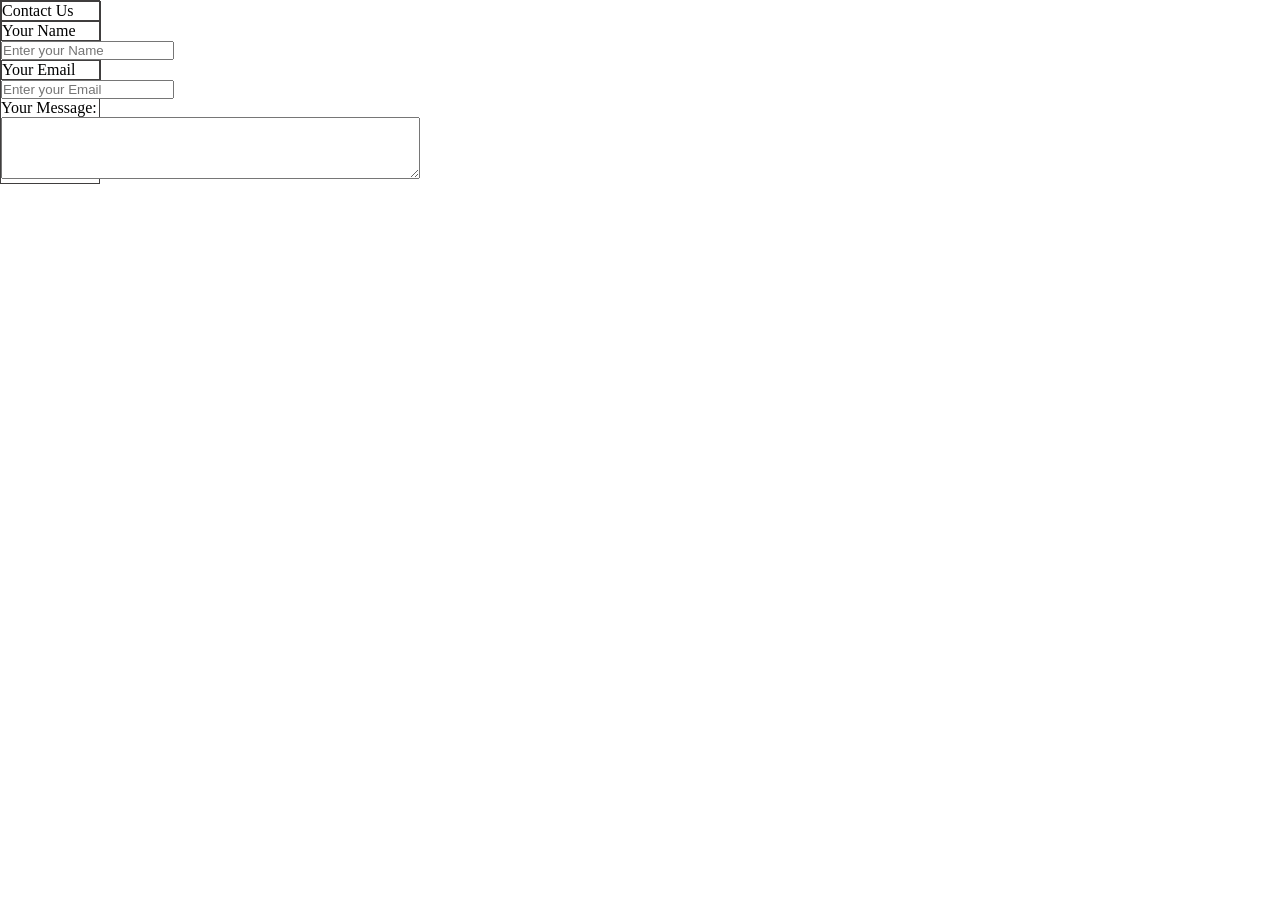
<file: day 6/index.html>
<!DOCTYPE html>
<html lang="en">
<head>
    <meta charset="UTF-8">
    <meta name="viewport" content="width=device-width, initial-scale=1.0">
    <link rel="stylesheet" href="style.css">
    <title>Document</title>
</head>
<body>
<div>
    <div id="head">Contact Us</div>
    <div class="subhead">Your Name</div>
    <input type="text" placeholder="Enter your Name">
    <div class="subhead">Your Email</div>
    <input type="email" placeholder="Enter your Email">
    <br>
    <label for="message">Your Message:</label><br>
    <textarea id="message" name="message" rows="4" cols="50"></textarea>

</div>



</body>
</html>
</file>
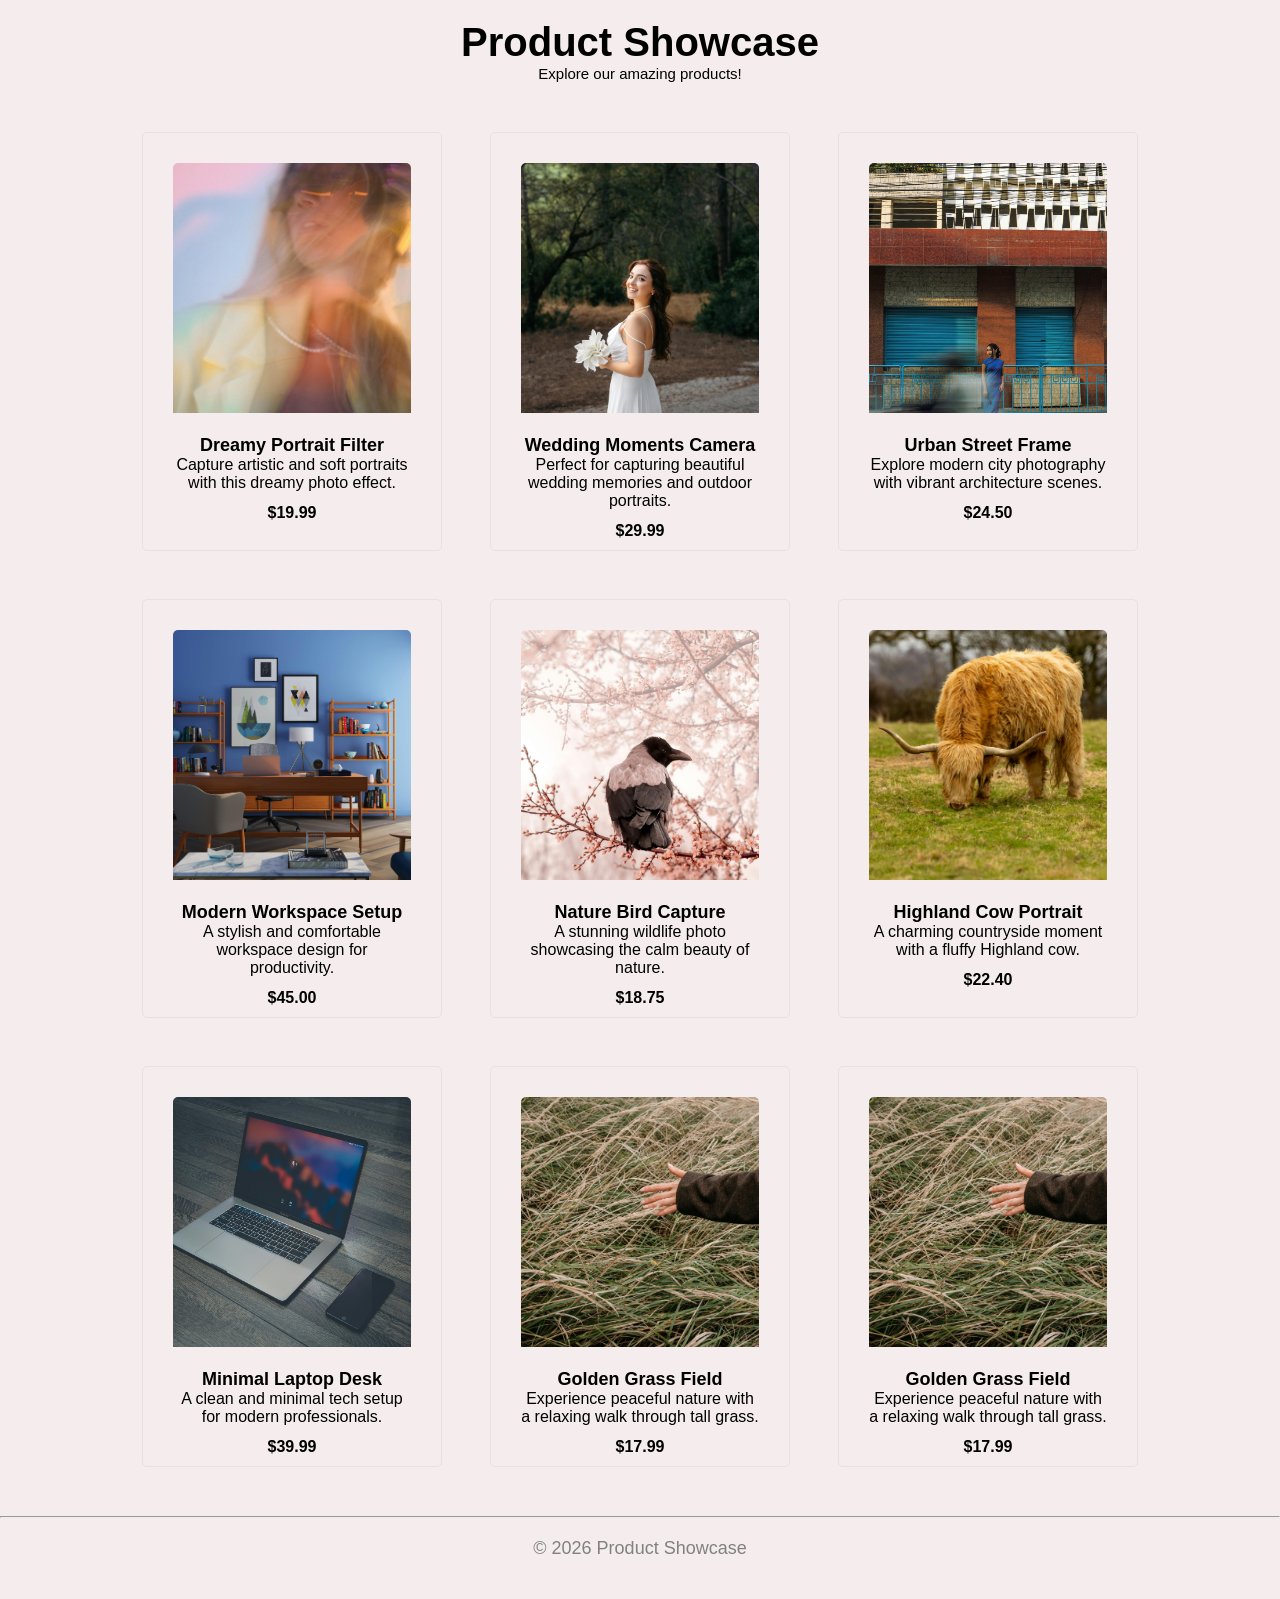
<file: day 7/index.htm>
<!DOCTYPE html>
<html lang="en">

<head>
    <meta charset="UTF-8">
    <meta name="viewport" content="width=device-width, initial-scale=1.0">
    <link rel="stylesheet" href="style.css">
    <title>Home</title>
</head>

<body>
    <div class="headers">
        <div id="head"">Product Showcase</div>
        <div id="div-head">Explore our amazing products!</div>
    </div>

    <div class="container">
        <div class="box"><img src="1.jpg" alt="Img">
            <div class="box-heading">Dreamy Portrait Filter</div>
            <div class="box-decription">Capture artistic and soft portraits with this dreamy photo effect.</div>
            <div class="price-tags">$19.99</div>
        </div>
        <div class="box"><img src="2.jpg" alt="Img">
            <div class="box-heading">Wedding Moments Camera</div>
            <div class="box-decription">Perfect for capturing beautiful wedding memories and outdoor portraits.</div>
            <div class="price-tags">$29.99</div>
        </div>
        <div class="box"><img src="3.jpg" alt="Img">
            <div class="box-heading">Urban Street Frame</div>
            <div class="box-decription">Explore modern city photography with vibrant architecture scenes.</div>
            <div class="price-tags">$24.50</div>
        </div>
        <div class="box"><img src="5.jpg" alt="Img">
            <div class="box-heading">Modern Workspace Setup</div>
            <div class="box-decription">A stylish and comfortable workspace design for productivity.</div>
            <div class="price-tags">$45.00</div>
        </div>
        <div class="box"><img src="6.jpg" alt="Img">
            <div class="box-heading">Nature Bird Capture</div>
            <div class="box-decription">A stunning wildlife photo showcasing the calm beauty of nature.</div>
            <div class="price-tags">$18.75</div>
        </div>
        <div class="box"><img src="7.jpg" alt="Img">
            <div class="box-heading">Highland Cow Portrait</div>
            <div class="box-decription">A charming countryside moment with a fluffy Highland cow.   </div>
            <div class="price-tags">$22.40</div>
        </div>
        <div class="box"><img src="8.jpg" alt="Img">
            <div class="box-heading">Minimal Laptop Desk</div>
            <div class="box-decription">A clean and minimal tech setup for modern professionals.</div>
            <div class="price-tags">$39.99</div>
        </div>
        <div class="box"><img src="9.jpg" alt="Img">
            <div class="box-heading">Golden Grass Field</div>
            <div class="box-decription">Experience peaceful nature with a relaxing walk through tall grass.</div>
            <div class="price-tags">$17.99</div>
        </div>
        <div class="box"><img src="9.jpg" alt="Img">
            <div class="box-heading">Golden Grass Field</div>
            <div class="box-decription">Experience peaceful nature with a relaxing walk through tall grass.</div>
            <div class="price-tags">$17.99</div>
        </div>
    </div>
    <hr style=" margin-top: 49px; color: rgb(255, 255, 255);">
    <div id="footr">&copy; 2026 Product Showcase</div>
</body>

</html>
</file>
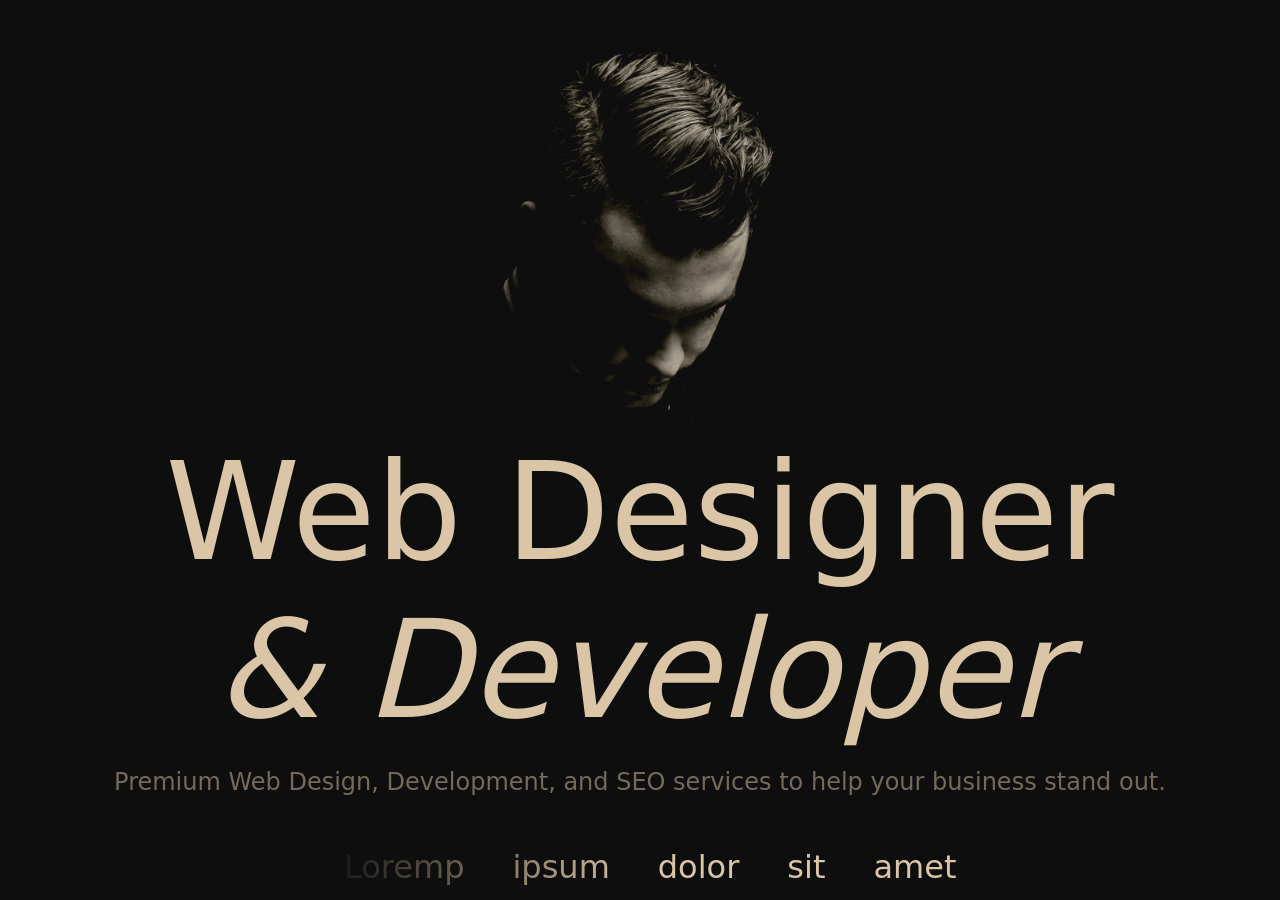
<file: day 9 (Project/index.html>
<!DOCTYPE html>
<html lang="en">

<head>
    <meta charset="UTF-8">
    <meta name="viewport" content="width=device-width, initial-scale=1.0">
    <title>Arik - Portfolio Framer Template</title>
    <link rel="stylesheet" href="style.css">
</head>

<body>
    <main>
        <section class="hero">
            <img src="Hero.png" alt="hero img">
            <h1>Web Designer <br><i>& Developer</i></h1>
            <p>Premium Web Design, Development, and SEO <br>services to help your business stand out.</p>
        </section>
        <section class="view-2">
            <div class="marquee">
                <div class="text">
                    <p>Loremp </p>
                    <p>ipsum</p>
                    <p>dolor</p>
                    <p>sit</p>
                    <p>amet</p>
                    <p>consectetur.</p>
                </div>
                <div class="text">
                    <p>Loremp </p>
                    <p>ipsum</p>
                    <p>dolor</p>
                    <p>sit</p>
                    <p>amet</p>
                    <p>consectetur.</p>
                </div>
            </div>
        </section>
    </main>
</body>

</html>
</file>
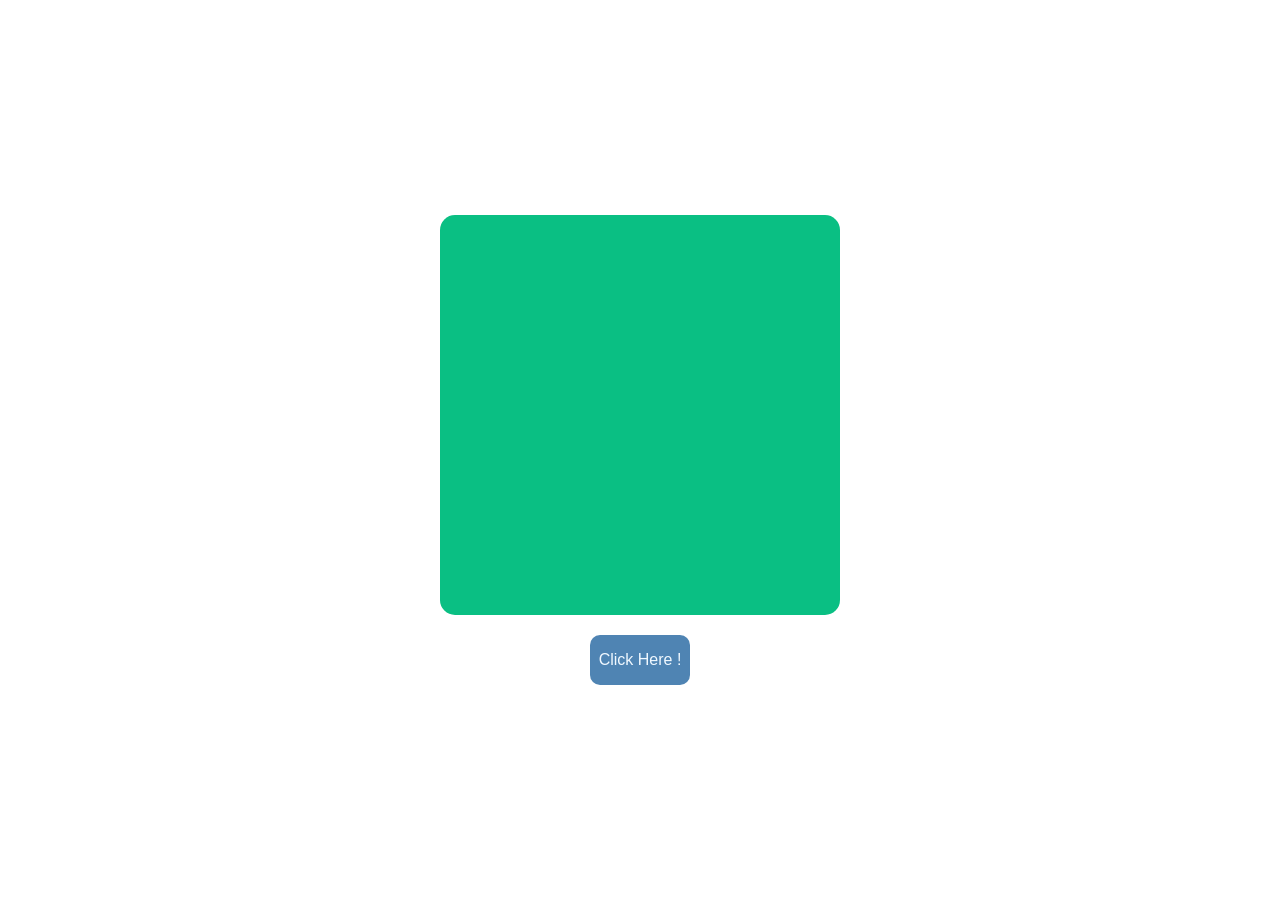
<file: day-37/index.html>
<!DOCTYPE html>
<html lang="en">
<head>
    <meta charset="UTF-8">
    <meta name="viewport" content="width=device-width, initial-scale=1.0">
    <title>Document</title>
    <link rel="stylesheet" href="style.css">
</head>
<body>
    
    <div id="box"></div>
    <button> Click Here !</button>

    <script src="script.js"></script>
</body>
</html>
</file>
<file: day 6/style.css>
*{
    margin: 0px;
    padding: 0px;
    box-sizing: border-box;
}
body{
    align-content: center;
}
body div{
    width: 100px;
    border: .7px solid rgb(64, 62, 62);
    align-items: center     ;
}
</file>
<file: day 7/style.css>
* {
    margin: 0;
    padding: 0;
    box-sizing: border-box;
    font-family: 'Gill Sans', 'Gill Sans MT', Calibri, 'Trebuchet MS', sans-serif;
}

html,
body {
    background-color: rgb(245, 237, 237);
    height: 100%;
    width: 100%;
}

.headers {
    margin-top: 20px;
    text-align: center;
}

#head {
    font-size: 40px;
    font-weight: bolder;
}

#div-head {
    font-size: 15px;
    font-weight: lighter;
}

.container .box img {
    width: 100%;
    height: 250px;
    object-fit: cover;
    object-position: center;
    border-radius: 5px 5px 0px 0px;
}

.container {
    margin-top: 50px;
    display: grid;
    grid-template-columns: 300px 300px 300px 300px;
    grid-row: auto;
    gap: 3rem;
    justify-content: center;
    padding: 0px 100px 0px 100px;
}

.box {
    border: 0.7px solid rgb(233, 224, 224);
    border-radius: 5px;
    text-align: center;
    padding: 30px 30px 10px 30px;

}

.box-heading {
    margin-top: 18px;
    font-size: 18px;
    font-weight: 900;

}

.box-description {
    font-size: 12px;
}

.price-tags {
    font-weight: 700;
    margin-top: 12px;
}

#footr {
    font-size: 18px;
    text-align: center;
    color: rgb(129, 129, 129);
    margin-top: 20px;
    padding-bottom: 40px;
}

@media(max-width:1316px) {


    .container {

        grid-template-columns: 300px 300px 300px;

    }


}
@media(max-width:1316px) {


    .container {

        grid-template-columns: 300px 300px 300px;

    }


}
@media(max-width:980px) {


    .container {

        grid-template-columns: 300px 300px ;

    }


}

@media(max-width:630px) {
    .container {
        grid-template-columns: 300px;

    }
}
</file>
<file: day 9 (Project/style.css>
* {
  margin: 0;
  padding: 0;
  box-sizing: border-box;
}

html, body {
  height: 100%;
  width: 100%;
  background-color: rgb(14, 14, 14);
}

html {
  color: rgb(218, 197, 167);
  font-family: system-ui, -apple-system, BlinkMacSystemFont, "Segoe UI", Roboto, Oxygen, Ubuntu, Cantarell, "Open Sans", "Helvetica Neue", sans-serif;
}

main {
  width: 100%;
}

.hero {
  width: 100%;
  padding: 2rem 4rem;
  display: flex;
  flex-direction: column;
  align-items: center;
  justify-content: center;
}
.hero img {
  width: 80%;
  -o-object-fit: cover;
     object-fit: cover;
}
.hero h1 {
  font-size: 3.4rem;
  font-weight: 50;
  text-align: center;
}
.hero p {
  font-size: 1.2rem;
  margin: 0.9rem 0;
  opacity: 50%;
  text-align: center;
  font-weight: 50;
  line-height: 1.6;
}
.hero p br {
  display: none;
}

.view-2 {
  width: 100%;
  pad: 3rem 5rem;
  display: flex;
  gap: 3rem;
  justify-content: center;
}
.view-2 .marquee {
  width: 50%;
  overflow: hidden;
  display: flex;
  position: relative;
}
.view-2 .marquee::after {
  content: "";
  height: 100%;
  width: 50%;
  position: absolute;
  top: 0;
  left: 0;
  background-image: linear-gradient(to right, rgb(14, 14, 14), transparent);
}
.view-2 .marquee .text {
  padding: 0 1.5rem;
  animation: marquee3 10s linear infinite both;
  gap: 3rem;
  display: flex;
}
.view-2 .marquee .text p {
  font-size: 2rem;
  font-weight: 300;
}

@keyframes marquee3 {
  0% {
    transform: translateX(0%);
  }
  100% {
    transform: translateX(-100%);
  }
}
@media (min-Width: 1020px) {
  html {
    font-size: clamp(16px, 1vw, 20px);
  }
  .hero img {
    width: 28%;
  }
  .hero h1 {
    font-size: 8.5rem;
  }
  .hero p {
    font-size: 1.5rem;
  }
  .hero p br {
    display: none;
  }
}/*# sourceMappingURL=style.css.map */
</file>
<file: day-37/style.css>
*{
    padding: 0;
    margin: 0;
    box-sizing: border-box;
}
html,body{
    width: 100%;
    height: 100%;
}
body{
    display: flex;
    flex-direction: column;
    align-items: center;
    justify-content: center;
}
h1{
    padding-left: 50px;
    padding-top: 50px;
    font-size: 100px;
    
}
#box{
    height: 400px;
    width: 400px;
    background-color: rgb(10, 191, 131);
    border-radius: 15px;
}
button{
    margin-top: 20px;
    color: aliceblue;
    font-size: 1rem;
    background-color: rgb(79, 132, 179);
    width: 100px;
    height: 50px;
    border-radius: 10px;
    border: none;
}
</file>
